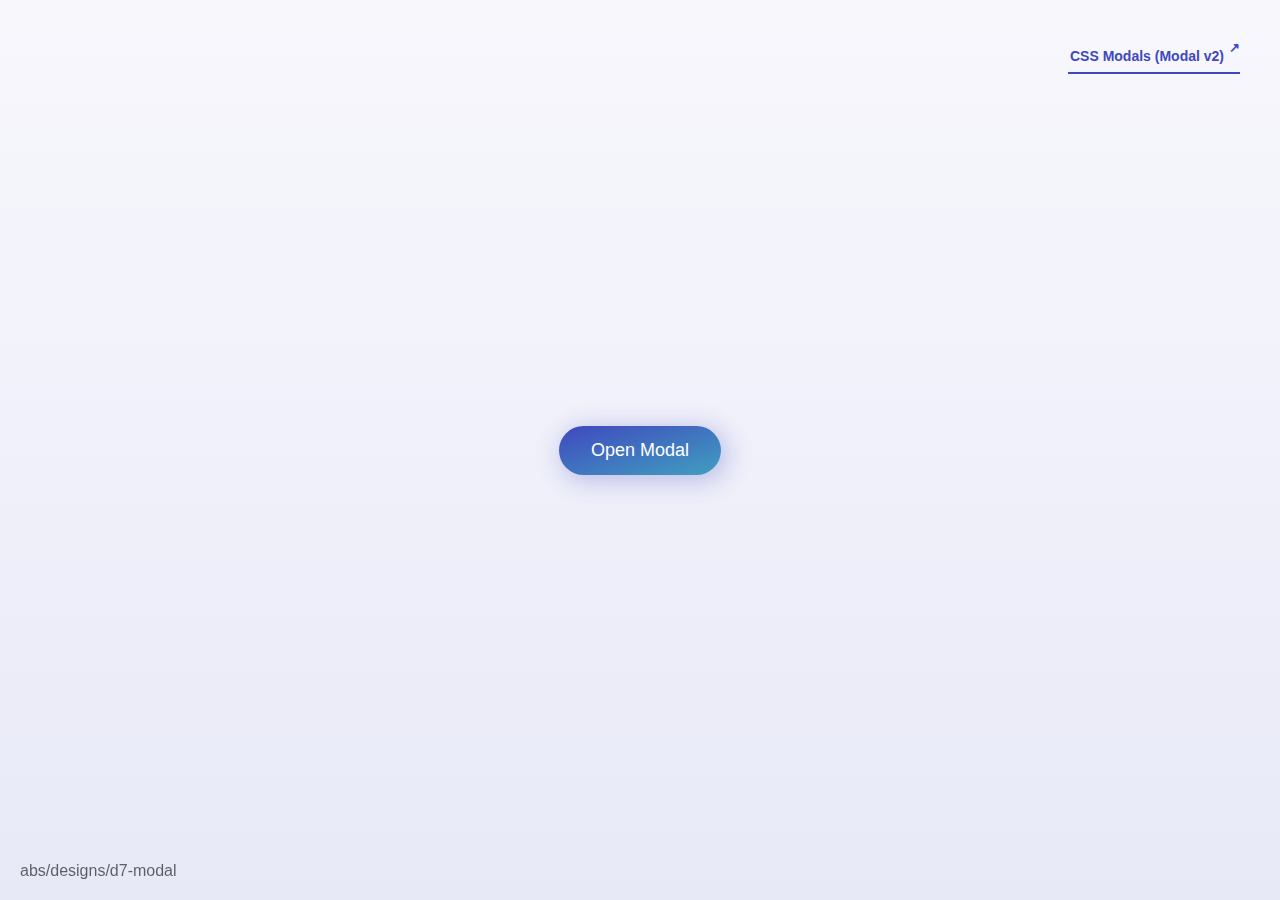
<file: modal/index.html>
<!DOCTYPE html>
<html lang="en">
<head>
    <meta charset="UTF-8">
    <meta name="viewport" content="width=device-width, initial-scale=1.0">
    <title>Document</title>
    <style>
        /* defaults */
/* =============================================== */
*,
*::after,
*::before {
  margin: 0;
  padding: 0;
  box-sizing: border-box;
}

html {
  font-size: 62.5%;
}

body {
  --light: hsl(0, 0%, 100%);
  --background: linear-gradient(to right bottom, hsl(236, 50%, 50%), hsl(195, 50%, 50%));

  display: flex;
  flex-direction: column;
  justify-content: center;
  align-items: center;

  font-family: -apple-system, BlinkMacSystemFont, 'Segoe UI', 'Open Sans', sans-serif;

  min-height: 100vh;
  background: linear-gradient(to bottom, hsl(236, 50%, 98%), hsl(236, 50%, 94%));
}

a,
a:link {
  font-family: inherit;
  text-decoration: none;
}

/* modal */
/* =============================================== */
.modal-container {
  position: fixed;
  top: 0;
  left: 0;
  z-index: 10;

  display: none;
  justify-content: center;
  align-items: center;

  width: 100%;
  height: 100%;

  background: hsla(0, 0%, 40%, .6);
}

/* using :target */
.modal-container:target {
  display: flex;
}

.modal {
  width: 60rem;
  padding: 4rem 2rem;
  border-radius: .8rem;

  color: var(--light);
  background: var(--background);
  box-shadow: .4rem .4rem 2.4rem .2rem hsla(236, 50%, 50%, 0.3);
  position: relative;

  overflow: hidden;
}

.modal__details {
  text-align: center;

  margin-bottom: 4rem;
  padding-bottom: 4rem;
  border-bottom: 1px solid hsla(0, 0%, 100%, .4);
}

.modal__title {
  font-size: 3.2rem;
}

.modal__description {
  margin-top: 2rem;

  font-size: 1.6rem;
  font-style: italic;
}

.modal__text {
  padding: 0 4rem;
  margin-bottom: 4rem;

  font-size: 1.6rem;
  line-height: 2;
}

.modal__text::before {
  content: '';

  position: absolute;
  top: 0%;
  left: 100%;
  transform: translate(-50%, -50%);

  width: 18rem;
  height: 18rem;
  border: 1px solid hsla(0, 0%, 100%, .2);
  border-radius: 100rem;

  pointer-events: none;
}

.modal__btn {
  padding: 1rem 1.6rem;
  border: 1px solid hsla(0, 0%, 100%, .4);
  border-radius: 100rem;

  color: inherit;
  background: transparent;
  font-size: 1.4rem;
  font-family: inherit;
  letter-spacing: .2rem;

  transition: .2s;
  cursor: pointer;
}

.modal__btn:hover,
.modal__btn:focus {
  border-color: hsla(0, 0%, 100%, .6);
  transform: translateY(-.2rem);
}

/* links */
/* =============================================== */
.link-1 {
  font-size: 1.8rem;

  color: var(--light);
  background: var(--background);
  box-shadow: .4rem .4rem 2.4rem .2rem hsla(236, 50%, 50%, 0.3);
  border-radius: 100rem;
  padding: 1.4rem 3.2rem;

  transition: .2s;
}

.link-1:hover,
.link-1:focus {
  transform: translateY(-.2rem);
  box-shadow: 0 0 4.4rem .2rem hsla(236, 50%, 50%, 0.4);
}

.link-2 {
  width: 4rem;
  height: 4rem;
  border: 1px solid hsla(0, 0%, 100%, .4);
  border-radius: 100rem;

  color: inherit;
  font-size: 2.2rem;

  position: absolute;
  top: 2rem;
  right: 2rem;

  display: flex;
  justify-content: center;
  align-items: center;

  transition: .2s;
}

.link-2::before {
  content: '×';

  transform: translateY(-.1rem);
}

.link-2:hover,
.link-2:focus {
  border-color: hsla(0, 0%, 100%, .6);
  transform: translateY(-.2rem);
}

/* Second Version Link */
/* =============================================== */
.second-version-link,
.second-version-link:link {
  color: hsl(236, 50%, 50%);
  padding: .8rem 1.6rem .8rem .2rem;
  border-bottom: 2px solid hsl(236, 50%, 50%);

  font-size: 1.4rem;
  font-weight: bold;

  position: absolute;
  top: 4rem;
  right: 4rem;
}

.second-version-link::after {
  content: '\2197';

  position: absolute;
  top: 0;
  right: 0;

  font-size: .9em;
}

.abs-site-link {
  position: fixed;
  bottom: 20px;
  left: 20px;
  color: hsla(0, 0%, 0%, .6);
  font-size: 1.6rem;
}
    </style>
</head>
<body>
    <a href="#modal-opened" class="link-1" id="modal-closed">Open Modal</a>

<div class="modal-container" id="modal-opened">
  <div class="modal">

    <div class="modal__details">
      <h1 class="modal__title">Modal Title</h1>
      <p class="modal__description">Sentence that will tell user what this modal is for or something.</p>
    </div>

    <p class="modal__text">Lorem ipsum dolor sit amet, consectetur adipisicing elit. Facilis ex dicta maiores libero minus obcaecati iste optio, eius labore repellendus.</p>

    <button class="modal__btn">Button &rarr;</button>

    <a href="#modal-closed" class="link-2"></a>

  </div>
</div>

<a href="https://codepen.io/AbubakerSaeed/full/eYOvKpY" class="second-version-link" target="_blank">CSS Modals (Modal v2)</a>

<a href="https://abubakersaeed.netlify.app/designs/d7-modal" class="abs-site-link" rel="nofollow noreferrer" target="_blank">abs/designs/d7-modal</a>
</body>
</html>
</file>
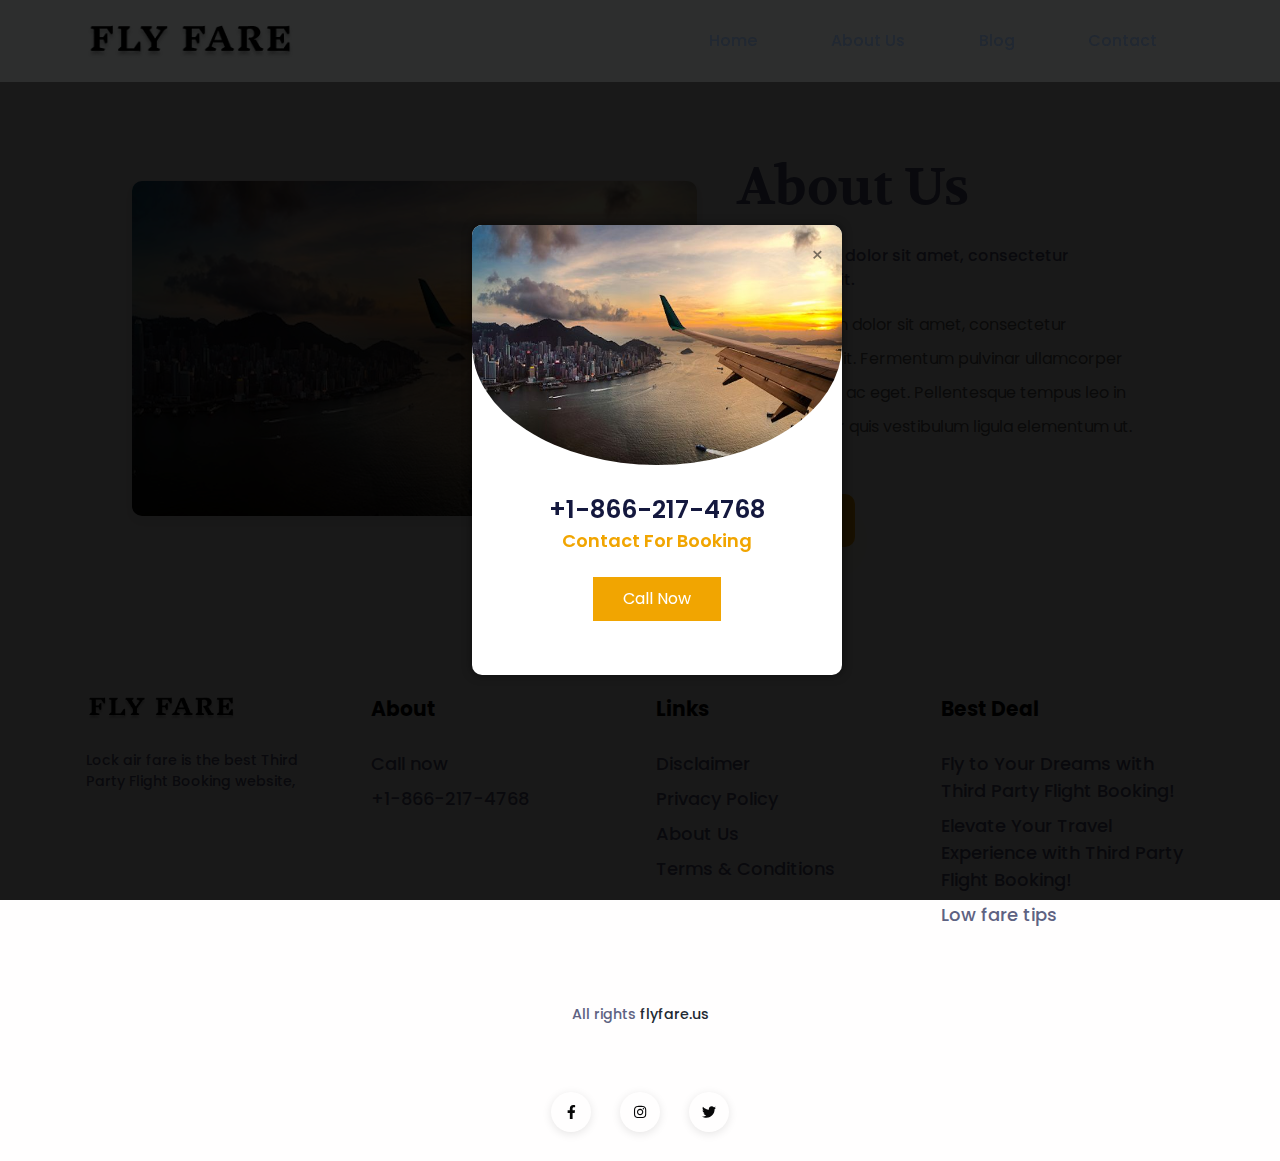
<file: about-us.html>
<!DOCTYPE html>
<html lang="en">

<head>
    <meta charset="utf-8">
    <meta http-equiv="X-UA-Compatible" content="IE=edge">
    <meta name="viewport" content="width=device-width, initial-scale=1">
  
    <title></title>
  
    <link rel="apple-touch-icon" sizes="180x180" href="assets/img/favicons/apple-touch-icon.png">
    <!--<link rel="icon" type="image/png" sizes="32x32" href="assets/img/favicons/favicon-32x32.png">-->
    <!--<link rel="icon" type="image/png" sizes="16x16" href="assets/img/favicons/favicon-16x16.png">-->
    <link rel="shortcut icon" type="image/x-icon" href="assets/img/favicons/favicon.ico">
    <link rel="manifest" href="assets/img/favicons/manifest.json">
    <!-- <meta name="msapplication-TileImage" content="assets/img/favicons/mstile-150x150.png"> -->
    <meta name="theme-color" content="#ffffff">
  
    <link rel="stylesheet" href="https://cdnjs.cloudflare.com/ajax/libs/font-awesome/6.4.2/css/all.min.css">
  
    <link href="assets/css/theme.css" rel="stylesheet" />
 <style>
  
  /* .container{
    margin-top: 90px;
  } */
  .responsive-container-block.bigContainer {
    padding-top: 60px !important;
  }
 
   .modal-window{
  /* position: fixed; */
  /* background-color: rgba(0, 0, 0,0.9 ); */
  /* top: 0;
  right: 0;
  bottom: 0; */
  left: 0;
  z-index: 999;
  /* visibility: hidden; */
  /* opacity: 0;
  pointer-events: none;
  transition: all 0.3s; */
}
#open-modal {
      display: none;
      position: fixed;
      top: 50%;
      left: 50%;
      transform: translate(-50%, -50%);
      padding: 20px;
      /* background-color: #f1f1f1; */
      /* border: 1px solid #888; */
      width: 80%;
      max-width: 400px;
      text-align: center;
    }

.single-box {
      flex-direction: column;
      width: 370px;
      color: #001346;
      background-color: #fff;
      align-self: center;
      box-shadow: 0 0 10px rgba(0, 0, 0, .5);
      cursor: pointer;
      border-radius: 10px;
      margin: 10px 0;
      z-index: 1;
      height: 450px;
    }

    .header-area.img1 {
      background-image: url(assets/img/gallery/Combating-jetlag-is-a-major-downside-of-long-haul-flights.-.jpg);
    }

    .header-area {
      border-radius: 10px 10px 50% 50%;
      padding: 120px 30px;
      position: relative;
      background-size: cover;
      background-position: center center;
    }

    .btn-close {
      position: absolute;
      top: 10px;
      right: 10px;
      background: none;
      border: none;
      font-size: 20px;
      color: #000;
      cursor: pointer;
    }

    .body-area {
      padding: 10px 30px;
      text-align: center;
    }

    .body-area h3 {
      font-size: 25px;
      margin: 20px 0 0;
    }

    .body-area h4 {
      color: #F1A501;
      font-size: 18px;
      margin: 5px 0;
    }

    .body-area p i {
      padding-right: 20px;
    }

    /* modal css */

    #modal-button {
      background: #F1A501;
      border: none;
      color: #fff;
      padding: 10px 30px;
      font-size: 16px;
    }

    #modal-container {
      display: none;
      position: fixed;
      left: 0;
      top: 0;
      z-index: 1;
      background-color: rgba(0, 0, 0, 0.7);
      height: 100%;
      width: 100%;
    }

    #modal-section {
      position: relative;
      background-color: #f7f7f7;
      width: 40%;
      margin: 7% auto;
      padding: 40px;
      border-radius: 15px;
      animation: animate .5s ease-in;
    }

    @keyframes animate {
      from {
        top: -300px;
        opacity: 0;
      }
      to {
        top: 0;
        opacity: 1;
      }
    }

    #modal-close-button {
      float: right;
      border: none;
      background: none;
      cursor: pointer;
    }

    #modal-title {
      text-align: center;
    }
    #main{
      width: 400px;
    position: absolute;
    top: 50%;
    left: 50%;
    transform: translate(-50%, -50%);
    padding: 2em;
    /* background: white; */
    }
    .overlay {
      display: none;
      position: fixed;
      top: 0;
      left: 0;
      width: 100%;
      height: 100%;
      background: rgba(0, 0, 0, 0.9); /* Black overlay with 70% opacity */
      z-index: 1; /* Place the overlay below the modal */
    }

 @media (max-width: 425px) {
    #main {
     left:44%;
    }
  }
    @media (max-width: 430px) {
    #main {
     left:45%;
    }
  }
 </style>
  </head>
<body onload="openModal()">
    
    <nav class="navbar navbar-expand-lg navbar-light fixed-top py-5 d-block backdrop padding-transition" data-navbar-on-scroll="data-navbar-on-scroll" style="background-image: none; background-color: rgba(249, 250, 253, 0.094);">
        <div class="container"><a class="navbar-brand" href="index.html"><img src="assets/img/FLY_FARE.png" height="34" alt="logo"></a>
          <button class="navbar-toggler" type="button" data-bs-toggle="collapse" data-bs-target="#navbarSupportedContent" aria-controls="navbarSupportedContent" aria-expanded="false" aria-label="Toggle navigation"><span class="navbar-toggler-icon"> </span></button>
          <div class="collapse navbar-collapse border-top border-lg-0 mt-4 mt-lg-0" id="navbarSupportedContent">
            <ul class="navbar-nav ms-auto pt-2 pt-lg-0 font-base align-items-lg-center align-items-start">
              <li class="nav-item px-3 px-xl-4"><a class="nav-link fw-medium" aria-current="page" href="index.html">Home</a>
              </li>
              <li class="nav-item px-3 px-xl-4"><a class="nav-link fw-medium" aria-current="page" href="#destination">About Us</a></li>
              <li class="nav-item px-3 px-xl-4"><a class="nav-link fw-medium" aria-current="page" href="blog.html">Blog</a>
              </li>
              <li class="nav-item px-3 px-xl-4"><a class="nav-link fw-medium" aria-current="page" href="contact.html">Contact</a></li>
              <!-- <li class="nav-item px-3 px-xl-4"><a class="nav-link fw-medium" aria-current="page" href="#!">Login</a></li>
                <li class="nav-item px-3 px-xl-4"><a class="btn btn-outline-dark order-1 order-lg-0 fw-medium" href="#!">Sign Up</a></li>
                <li class="nav-item dropdown px-3 px-lg-0"> <a class="d-inline-block ps-0 py-2 pe-3 text-decoration-none dropdown-toggle fw-medium" href="#" id="navbarDropdown" role="button" data-bs-toggle="dropdown" aria-expanded="false">EN</a>
                  <ul class="dropdown-menu dropdown-menu-end border-0 shadow-lg" style="border-radius:0.3rem;" aria-labelledby="navbarDropdown">
                    <li><a class="dropdown-item" href="#!">EN</a></li>
                    <li><a class="dropdown-item" href="#!">BN</a></li>
                  </ul>
                </li> -->
            </ul>
          </div>
        </div>
      </nav>
      <div class="container">
        <div class="responsive-container-block bigContainer">
            <div class="responsive-container-block Container">
              <img class="mainImg" src="assets/img/gallery/Combating-jetlag-is-a-major-downside-of-long-haul-flights.-.jpg">
              <div class="allText aboveText">
                <p class="fs-xl-10 fs-lg-8 fs-7 fw-bold font-cursive text-capitalize">
                    About Us
                </p>
                <p class="fw-medium">
                  Lorem ipsum dolor sit amet, consectetur adipiscing elit.
                </p>
                <p class="text-blk description">
                  Lorem ipsum dolor sit amet, consectetur adipiscing elit. Fermentum pulvinar ullamcorper suspendisse ac eget. Pellentesque tempus leo in ullamcorper quis vestibulum ligula elementum ut.
                </p>
                
                <a class="btn btn-primary btn-lg me-md-4 mb-3 mb-md-0 border-0 primary-btn-shadow" onclick="openModal()" role="button">Explore</a>
              </div>
            </div>
            
          </div>
      </div>
      <section class="pb-0 pb-lg-4">
        <div class="container">
          <div class="row">
            <div class="col-lg-3 col-md-7 col-12 mb-4 mb-md-6 mb-lg-0 order-0"> <img class="mb-4" src="assets/img/FLY_FARE.png" width="150" alt="jadoo">
              <p class="fs--1 text-secondary mb-0 fw-medium">Lock air fare is the best Third Party Flight Booking website,
              </p>
            </div>
            <div class="col-lg-3 col-md-7 col-12 mb-4 mb-md-6 mb-lg-0 order-0">
              <h4 class="footer-heading-color fw-bold font-sans-serif mb-3 mb-lg-4">About</h4>
              <ul class="list-unstyled mb-0">
                <!-- <li class="mb-2"><a class="link-900 fs-1 fw-medium text-decoration-none">About</a></li> -->
                <li class="mb-2"><a class="link-900 fs-1 fw-medium text-decoration-none">Call now</a></li>
                <li class="mb-2"><a class="link-900 fs-1 fw-medium text-decoration-none" href="tel: +1-866-217-4768">+1-866-217-4768</a></li>
              </ul>
            </div>
            <div class="col-lg-3 col-md-7 col-12 mb-4 mb-md-6 mb-lg-0 order-0">
              <h4 class="footer-heading-color fw-bold font-sans-serif mb-3 mb-lg-4">Links</h4>
              <ul class="list-unstyled mb-0">
                <li class="mb-2"><a class="link-900 fs-1 fw-medium text-decoration-none" href="#!">Disclaimer</a></li>
                <li class="mb-2"><a class="link-900 fs-1 fw-medium text-decoration-none" href="#!">Privacy Policy</a></li>
                <li class="mb-2"><a class="link-900 fs-1 fw-medium text-decoration-none" href="#!">About Us</a></li>
                <li class="mb-2"><a class="link-900 fs-1 fw-medium text-decoration-none" href="#!">Terms &amp; Conditions</a>
                </li>
              </ul>
            </div>
            <div class="col-lg-3 col-md-7 col-12 mb-4 mb-md-6 mb-lg-0 order-0">
              <h4 class="footer-heading-color fw-bold font-sans-serif mb-3 mb-lg-4">Best Deal</h4>
              <ul class="list-unstyled mb-0">
                <li class="mb-2"><a class="link-900 fs-1 fw-medium text-decoration-none" href="#!">Fly to Your Dreams with
                    Third Party Flight Booking!</a></li>
                <li class="mb-2"><a class="link-900 fs-1 fw-medium text-decoration-none" href="#!">Elevate Your Travel
                    Experience with Third Party Flight Booking!</a></li>
                <li class="mb-2"><a class="link-900 fs-1 fw-medium text-decoration-none" href="#!">Low fare tips</a></li>
              </ul>
            </div>
            <div class="col-lg-3 col-md-5 col-12 mb-4 mb-md-6 mb-lg-0 order-lg-4 order-md-1">
              <!-- <div class="icon-group mb-4"> <a class="text-decoration-none icon-item shadow-social" id="facebook" href="#!"><i class="fab fa-facebook-f"> </i></a><a class="text-decoration-none icon-item shadow-social" id="instagram" href="#!"><i class="fab fa-instagram"> </i></a><a class="text-decoration-none icon-item shadow-social" id="twitter" href="#!"><i class="fab fa-twitter"> </i></a></div> -->
              <!-- <h4 class="fw-medium font-sans-serif text-secondary mb-3">Discover our app</h4>
                <div class="d-flex align-items-center"> <a href="#!"> <img class="me-2" src="assets/img/play-store.png" alt="play store" /></a><a href="#!"> <img src="assets/img/apple-store.png" alt="apple store" /></a></div> -->
            </div>
          </div>
        </div><!-- end of .container-->
  
      </section>
      <!-- Modal -->
<!-- <div > -->

  <main class="main" id="top">
    <!-- Modal -->
<div class="overlay" id="overlay"></div>

<div id="open-modal" class="modal-window">
  
    <main id="main">
      <!-- Add close button here -->
      <button type="button" class="btn-close" aria-label="Close"></button>

      <div class="single-box">
        <div class="header-area img1">
          <!-- Add close button here -->
          <button id="close-modal-button" onclick="closeModal()" class="btn-close">×</button>
        </div>
        <div class="body-area">
          <h3>+1-866-217-4768</h3>
          <h4>Contact For Booking</h4>
          <!-- <p class="socials">
            <i class="fa fa-facebook"></i>
            <i class="fa fa-twitter"></i>
            <i class="fa fa-pinterest"></i>
            <i class="fa fa-linkedin"></i>
          </p> -->
          <button style="margin-top: 20px;" id="modal-button" onclick="callNow()">Call Now</button>
        </div>
      </div>

    </main>

</div>
<!-- end here -->
      <div class="py-5 text-center">
      
        <p class="mb-0 text-secondary fs--1 fw-medium txt1">All rights<span class="txt2"> <a href="https://flyfare.us/index.html">flyfare.us</a></span></p><div class="bar"></div><p></p>
        
          <!-- <span>www.codepen.io/</span> -->
        </div>
        <div class="icon-group mb-4" style="justify-content: center; display: flex; text-align: center; margin-top: 10px;"> <a class="text-decoration-none icon-item shadow-social" id="facebook" href="#!"><svg class="svg-inline--fa fa-facebook-f fa-w-10" aria-hidden="true" focusable="false" data-prefix="fab" data-icon="facebook-f" role="img" xmlns="http://www.w3.org/2000/svg" viewBox="0 0 320 512" data-fa-i2svg=""><path fill="currentColor" d="M279.14 288l14.22-92.66h-88.91v-60.13c0-25.35 12.42-50.06 52.24-50.06h40.42V6.26S260.43 0 225.36 0c-73.22 0-121.08 44.38-121.08 124.72v70.62H22.89V288h81.39v224h100.17V288z"></path></svg><!-- <i class="fab fa-facebook-f">
        </i> Font Awesome fontawesome.com --></a><a class="text-decoration-none icon-item shadow-social" id="instagram" href="#!"><svg class="svg-inline--fa fa-instagram fa-w-14" aria-hidden="true" focusable="false" data-prefix="fab" data-icon="instagram" role="img" xmlns="http://www.w3.org/2000/svg" viewBox="0 0 448 512" data-fa-i2svg=""><path fill="currentColor" d="M224.1 141c-63.6 0-114.9 51.3-114.9 114.9s51.3 114.9 114.9 114.9S339 319.5 339 255.9 287.7 141 224.1 141zm0 189.6c-41.1 0-74.7-33.5-74.7-74.7s33.5-74.7 74.7-74.7 74.7 33.5 74.7 74.7-33.6 74.7-74.7 74.7zm146.4-194.3c0 14.9-12 26.8-26.8 26.8-14.9 0-26.8-12-26.8-26.8s12-26.8 26.8-26.8 26.8 12 26.8 26.8zm76.1 27.2c-1.7-35.9-9.9-67.7-36.2-93.9-26.2-26.2-58-34.4-93.9-36.2-37-2.1-147.9-2.1-184.9 0-35.8 1.7-67.6 9.9-93.9 36.1s-34.4 58-36.2 93.9c-2.1 37-2.1 147.9 0 184.9 1.7 35.9 9.9 67.7 36.2 93.9s58 34.4 93.9 36.2c37 2.1 147.9 2.1 184.9 0 35.9-1.7 67.7-9.9 93.9-36.2 26.2-26.2 34.4-58 36.2-93.9 2.1-37 2.1-147.8 0-184.8zM398.8 388c-7.8 19.6-22.9 34.7-42.6 42.6-29.5 11.7-99.5 9-132.1 9s-102.7 2.6-132.1-9c-19.6-7.8-34.7-22.9-42.6-42.6-11.7-29.5-9-99.5-9-132.1s-2.6-102.7 9-132.1c7.8-19.6 22.9-34.7 42.6-42.6 29.5-11.7 99.5-9 132.1-9s102.7-2.6 132.1 9c19.6 7.8 34.7 22.9 42.6 42.6 11.7 29.5 9 99.5 9 132.1s2.7 102.7-9 132.1z"></path></svg><!-- <i class="fab fa-instagram"> </i> Font Awesome fontawesome.com --></a><a class="text-decoration-none icon-item shadow-social" id="twitter" href="#!"><svg class="svg-inline--fa fa-twitter fa-w-16" aria-hidden="true" focusable="false" data-prefix="fab" data-icon="twitter" role="img" xmlns="http://www.w3.org/2000/svg" viewBox="0 0 512 512" data-fa-i2svg=""><path fill="currentColor" d="M459.37 151.716c.325 4.548.325 9.097.325 13.645 0 138.72-105.583 298.558-298.558 298.558-59.452 0-114.68-17.219-161.137-47.106 8.447.974 16.568 1.299 25.34 1.299 49.055 0 94.213-16.568 130.274-44.832-46.132-.975-84.792-31.188-98.112-72.772 6.498.974 12.995 1.624 19.818 1.624 9.421 0 18.843-1.3 27.614-3.573-48.081-9.747-84.143-51.98-84.143-102.985v-1.299c13.969 7.797 30.214 12.67 47.431 13.319-28.264-18.843-46.781-51.005-46.781-87.391 0-19.492 5.197-37.36 14.294-52.954 51.655 63.675 129.3 105.258 216.365 109.807-1.624-7.797-2.599-15.918-2.599-24.04 0-57.828 46.782-104.934 104.934-104.934 30.213 0 57.502 12.67 76.67 33.137 23.715-4.548 46.456-13.32 66.599-25.34-7.798 24.366-24.366 44.833-46.132 57.827 21.117-2.273 41.584-8.122 60.426-16.243-14.292 20.791-32.161 39.308-52.628 54.253z"></path></svg><!-- <i class="fab fa-twitter"> </i> Font Awesome fontawesome.com --></a></div>

    <script src="vendors/@popperjs/popper.min.js"></script>
  <script src="vendors/bootstrap/bootstrap.min.js"></script>
  <script src="vendors/is/is.min.js"></script>
  <script src="https://polyfill.io/v3/polyfill.min.js?features=window.scroll"></script>
  <script src="vendors/fontawesome/all.min.js"></script>
  <script src="assets/js/theme.js"></script>
  <script>
    // Function to open the modal
    function openModal() {
      var modal = document.getElementById('open-modal');
      var overlay = document.getElementById('overlay');
      modal.style.display = 'block';
      overlay.style.display = 'block';
    }
  
    // Function to close the modal
    function closeModal() {
      var modal = document.getElementById('open-modal');
      var overlay = document.getElementById('overlay');
      modal.style.display = 'none';
      overlay.style.display = 'none';
    }
    function callNow() {
    // Replace '123456789' with your actual phone number
    window.location.href = 'tel:+1-866-217-4768';
  }
  </script>
  <link
    href="https://fonts.googleapis.com/css2?family=Poppins:wght@400;500;600;700&amp;family=Volkhov:wght@700&amp;display=swap"
    rel="stylesheet">
</body>
</html>
</file>
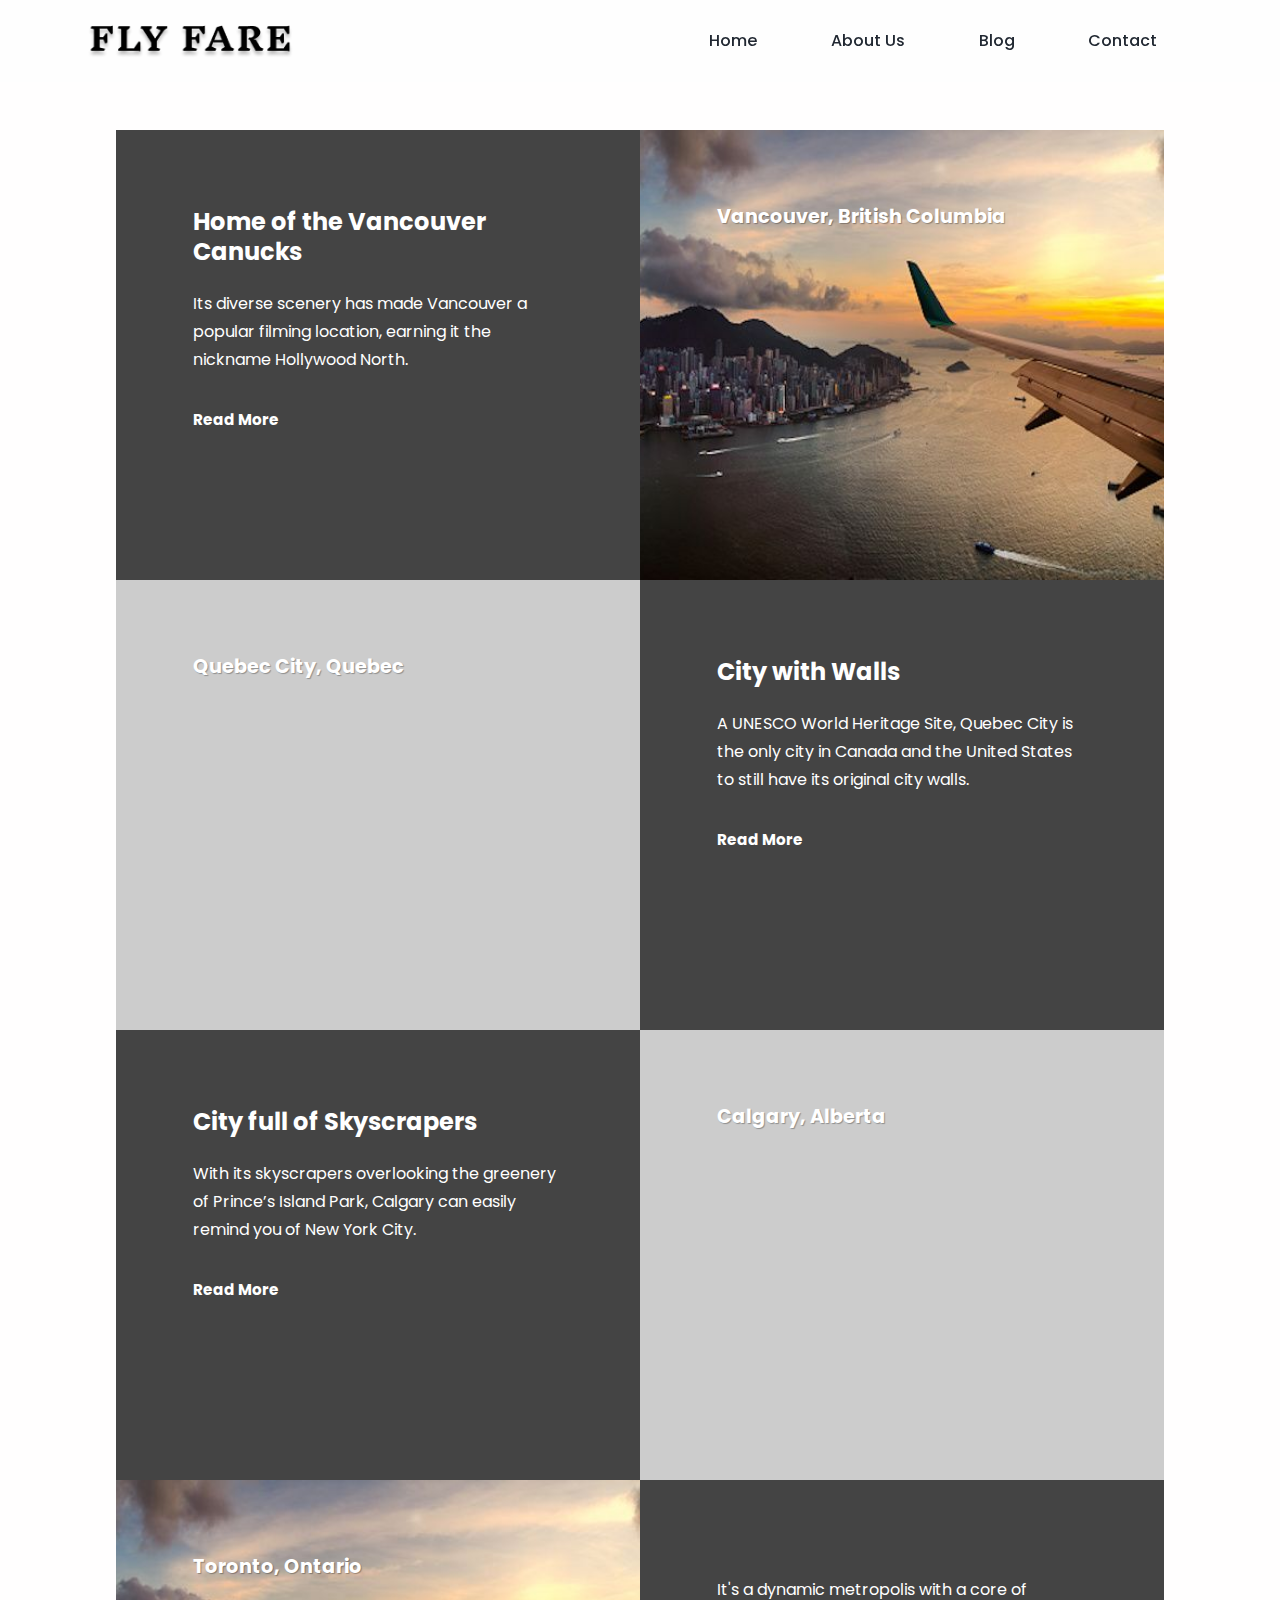
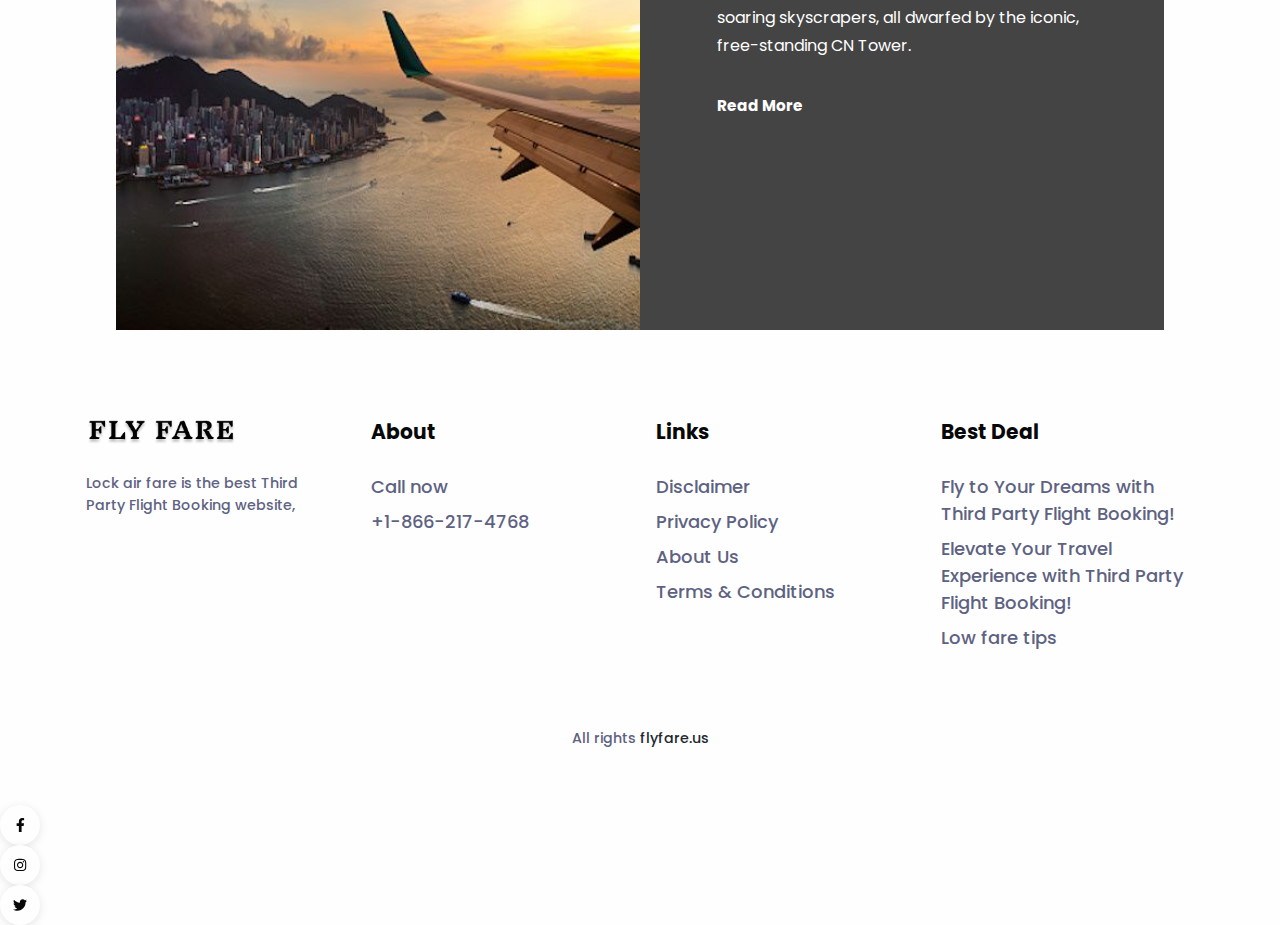
<file: blog.html>
<!DOCTYPE html>
<html lang="en">

<head>
    <meta charset="utf-8">
    <meta http-equiv="X-UA-Compatible" content="IE=edge">
    <meta name="viewport" content="width=device-width, initial-scale=1">
  
    <title></title>
  
    <link rel="apple-touch-icon" sizes="180x180" href="assets/img/favicons/apple-touch-icon.png">
    <!--<link rel="icon" type="image/png" sizes="32x32" href="assets/img/favicons/favicon-32x32.png">-->
    <!--<link rel="icon" type="image/png" sizes="16x16" href="assets/img/favicons/favicon-16x16.png">-->
    <link rel="shortcut icon" type="image/x-icon" href="assets/img/favicons/favicon.ico">
    <link rel="manifest" href="assets/img/favicons/manifest.json">
    <!-- <meta name="msapplication-TileImage" content="assets/img/favicons/mstile-150x150.png"> -->
    <meta name="theme-color" content="#ffffff">
  
    <link rel="stylesheet" href="https://cdnjs.cloudflare.com/ajax/libs/font-awesome/6.4.2/css/all.min.css">
  
    <link href="assets/css/theme.css" rel="stylesheet" />
 
  </head>
<body>
    <nav class="navbar navbar-expand-lg navbar-light fixed-top py-5 d-block backdrop padding-transition" data-navbar-on-scroll="data-navbar-on-scroll" style="background-image: none; background-color: rgba(249, 250, 253, 0.094);">
        <div class="container"><a class="navbar-brand" href="index.html"><img src="assets/img/FLY_FARE.png" height="34" alt="logo"></a>
          <button class="navbar-toggler" type="button" data-bs-toggle="collapse" data-bs-target="#navbarSupportedContent" aria-controls="navbarSupportedContent" aria-expanded="false" aria-label="Toggle navigation"><span class="navbar-toggler-icon"> </span></button>
          <div class="collapse navbar-collapse border-top border-lg-0 mt-4 mt-lg-0" id="navbarSupportedContent">
            <ul class="navbar-nav ms-auto pt-2 pt-lg-0 font-base align-items-lg-center align-items-start">
              <li class="nav-item px-3 px-xl-4"><a class="nav-link fw-medium" aria-current="page" href="index.html">Home</a>
              </li>
              <li class="nav-item px-3 px-xl-4"><a class="nav-link fw-medium" aria-current="page" href="about-us.html">About Us</a></li>
              <li class="nav-item px-3 px-xl-4"><a class="nav-link fw-medium" aria-current="page" href="#booking">Blog</a>
              </li>
              <li class="nav-item px-3 px-xl-4"><a class="nav-link fw-medium" aria-current="page" href="contact.html">Contact</a></li>
              <!-- <li class="nav-item px-3 px-xl-4"><a class="nav-link fw-medium" aria-current="page" href="#!">Login</a></li>
                <li class="nav-item px-3 px-xl-4"><a class="btn btn-outline-dark order-1 order-lg-0 fw-medium" href="#!">Sign Up</a></li>
                <li class="nav-item dropdown px-3 px-lg-0"> <a class="d-inline-block ps-0 py-2 pe-3 text-decoration-none dropdown-toggle fw-medium" href="#" id="navbarDropdown" role="button" data-bs-toggle="dropdown" aria-expanded="false">EN</a>
                  <ul class="dropdown-menu dropdown-menu-end border-0 shadow-lg" style="border-radius:0.3rem;" aria-labelledby="navbarDropdown">
                    <li><a class="dropdown-item" href="#!">EN</a></li>
                    <li><a class="dropdown-item" href="#!">BN</a></li>
                  </ul>
                </li> -->
            </ul>
          </div>
        </div>
      </nav>
      <div class="container">
        <div class="responsive-container-block bigContainer">
          
            <div class="o--grid">
              <div class="o--grid__item o--grid--one">
                <div class="o--grid__content">
                  <div class="o--grid__title o--grid__title--small">Home of the Vancouver Canucks</div>
                  <div class="o--grid__text">Its diverse scenery has made Vancouver a popular filming location, earning it the nickname Hollywood North.</div>
                  <a class="o--grid__link">Read More</a>
                </div>
              </div>
              <div class="o--grid__item o--grid--two">
                <div class="o--grid__content">
                  <div class="o--grid__title">Vancouver, British Columbia</div>
                </div>
              </div>
              <div class="o--grid__item o--grid--three">
                <div class="o--grid__content">
                  <div class="o--grid__title">Quebec City, Quebec</div>
                </div>
              </div>
              <div class="o--grid__item o--grid--four">
                <div class="o--grid__content">
                  <div class="o--grid__title o--grid__title--small">City with Walls</div>
                  <div class="o--grid__text">A UNESCO World Heritage Site, Quebec City is the only city in Canada and the United States to still have its original city walls.</div>
                  <a class="o--grid__link">Read More</a>
                </div>
              </div>
              <div class="o--grid__item o--grid--five">
                <div class="o--grid__content">
                  <div class="o--grid__title o--grid__title--small">City full of Skyscrapers</div>
                  <div class="o--grid__text">With its skyscrapers overlooking the greenery of Prince’s Island Park, Calgary can easily remind you of New York City.</div>
                  <a class="o--grid__link">Read More</a>
                </div>
              </div>
              <div class="o--grid__item o--grid--six">
                <div class="o--grid__content">
                  <div class="o--grid__title">Calgary, Alberta</div>
                </div>
              </div>
              <div class="o--grid__item o--grid--seven">
                <div class="o--grid__content">
                  <div class="o--grid__title">Toronto, Ontario</div>
                </div>
              </div>
              <div class="o--grid__item o--grid--eight">
                <div class="o--grid__content">
                  <!-- <div class="o--grid__title o--grid__title--small">Dynamic Metropolis</div> -->
                  <div class="o--grid__text"> It's a dynamic metropolis with a core of soaring skyscrapers, all dwarfed by the iconic, free-standing CN Tower.</div>
                  <a class="o--grid__link">Read More</a>
                </div>
              </div>
            </div>
          </div>
      </div>
      <section class="pb-0 pb-lg-4">
        <div class="container">
          <div class="row">
            <div class="col-lg-3 col-md-7 col-12 mb-4 mb-md-6 mb-lg-0 order-0"> <img class="mb-4" src="assets/img/FLY_FARE.png" width="150" alt="jadoo">
              <p class="fs--1 text-secondary mb-0 fw-medium">Lock air fare is the best Third Party Flight Booking website,
              </p>
            </div>
            <div class="col-lg-3 col-md-7 col-12 mb-4 mb-md-6 mb-lg-0 order-0">
              <h4 class="footer-heading-color fw-bold font-sans-serif mb-3 mb-lg-4">About</h4>
              <ul class="list-unstyled mb-0">
                <!-- <li class="mb-2"><a class="link-900 fs-1 fw-medium text-decoration-none">About</a></li> -->
                <li class="mb-2"><a class="link-900 fs-1 fw-medium text-decoration-none">Call now</a></li>
                <li class="mb-2"><a class="link-900 fs-1 fw-medium text-decoration-none" href="tel :+1-866-217-4768">+1-866-217-4768</a></li>
              </ul>
            </div>
            <div class="col-lg-3 col-md-7 col-12 mb-4 mb-md-6 mb-lg-0 order-0">
              <h4 class="footer-heading-color fw-bold font-sans-serif mb-3 mb-lg-4">Links</h4>
              <ul class="list-unstyled mb-0">
                <li class="mb-2"><a class="link-900 fs-1 fw-medium text-decoration-none" href="#!">Disclaimer</a></li>
                <li class="mb-2"><a class="link-900 fs-1 fw-medium text-decoration-none" href="#!">Privacy Policy</a></li>
                <li class="mb-2"><a class="link-900 fs-1 fw-medium text-decoration-none" href="#!">About Us</a></li>
                <li class="mb-2"><a class="link-900 fs-1 fw-medium text-decoration-none" href="#!">Terms &amp; Conditions</a>
                </li>
              </ul>
            </div>
            <div class="col-lg-3 col-md-7 col-12 mb-4 mb-md-6 mb-lg-0 order-0">
              <h4 class="footer-heading-color fw-bold font-sans-serif mb-3 mb-lg-4">Best Deal</h4>
              <ul class="list-unstyled mb-0">
                <li class="mb-2"><a class="link-900 fs-1 fw-medium text-decoration-none" href="#!">Fly to Your Dreams with
                    Third Party Flight Booking!</a></li>
                <li class="mb-2"><a class="link-900 fs-1 fw-medium text-decoration-none" href="#!">Elevate Your Travel
                    Experience with Third Party Flight Booking!</a></li>
                <li class="mb-2"><a class="link-900 fs-1 fw-medium text-decoration-none" href="#!">Low fare tips</a></li>
              </ul>
            </div>
            <div class="col-lg-3 col-md-5 col-12 mb-4 mb-md-6 mb-lg-0 order-lg-4 order-md-1">
              <!-- <div class="icon-group mb-4"> <a class="text-decoration-none icon-item shadow-social" id="facebook" href="#!"><i class="fab fa-facebook-f"> </i></a><a class="text-decoration-none icon-item shadow-social" id="instagram" href="#!"><i class="fab fa-instagram"> </i></a><a class="text-decoration-none icon-item shadow-social" id="twitter" href="#!"><i class="fab fa-twitter"> </i></a></div> -->
              <!-- <h4 class="fw-medium font-sans-serif text-secondary mb-3">Discover our app</h4>
                <div class="d-flex align-items-center"> <a href="#!"> <img class="me-2" src="assets/img/play-store.png" alt="play store" /></a><a href="#!"> <img src="assets/img/apple-store.png" alt="apple store" /></a></div> -->
            </div>
          </div>
        </div><!-- end of .container-->
  
      </section>
      <div class="py-5 text-center">
      
        <p class="mb-0 text-secondary fs--1 fw-medium txt1">All rights<span class="txt2"> <a href="https://flyfare.us/index.html">flyfare.us</a></span></p><div class="bar"></div><p></p>
        
          <!-- <span>www.codepen.io/</span> -->
        </div>
        <div class=" style="justify-content: center; display: flex; text-align: center; margin-top: 10px;"> <a class="text-decoration-none icon-item shadow-social" id="facebook" href="#!"><svg class="svg-inline--fa fa-facebook-f fa-w-10" aria-hidden="true" focusable="false" data-prefix="fab" data-icon="facebook-f" role="img" xmlns="http://www.w3.org/2000/svg" viewBox="0 0 320 512" data-fa-i2svg=""><path fill="currentColor" d="M279.14 288l14.22-92.66h-88.91v-60.13c0-25.35 12.42-50.06 52.24-50.06h40.42V6.26S260.43 0 225.36 0c-73.22 0-121.08 44.38-121.08 124.72v70.62H22.89V288h81.39v224h100.17V288z"></path></svg><!-- <i class="fab fa-facebook-f">
        </i> Font Awesome fontawesome.com --></a><a class="text-decoration-none icon-item shadow-social" id="instagram" href="#!"><svg class="svg-inline--fa fa-instagram fa-w-14" aria-hidden="true" focusable="false" data-prefix="fab" data-icon="instagram" role="img" xmlns="http://www.w3.org/2000/svg" viewBox="0 0 448 512" data-fa-i2svg=""><path fill="currentColor" d="M224.1 141c-63.6 0-114.9 51.3-114.9 114.9s51.3 114.9 114.9 114.9S339 319.5 339 255.9 287.7 141 224.1 141zm0 189.6c-41.1 0-74.7-33.5-74.7-74.7s33.5-74.7 74.7-74.7 74.7 33.5 74.7 74.7-33.6 74.7-74.7 74.7zm146.4-194.3c0 14.9-12 26.8-26.8 26.8-14.9 0-26.8-12-26.8-26.8s12-26.8 26.8-26.8 26.8 12 26.8 26.8zm76.1 27.2c-1.7-35.9-9.9-67.7-36.2-93.9-26.2-26.2-58-34.4-93.9-36.2-37-2.1-147.9-2.1-184.9 0-35.8 1.7-67.6 9.9-93.9 36.1s-34.4 58-36.2 93.9c-2.1 37-2.1 147.9 0 184.9 1.7 35.9 9.9 67.7 36.2 93.9s58 34.4 93.9 36.2c37 2.1 147.9 2.1 184.9 0 35.9-1.7 67.7-9.9 93.9-36.2 26.2-26.2 34.4-58 36.2-93.9 2.1-37 2.1-147.8 0-184.8zM398.8 388c-7.8 19.6-22.9 34.7-42.6 42.6-29.5 11.7-99.5 9-132.1 9s-102.7 2.6-132.1-9c-19.6-7.8-34.7-22.9-42.6-42.6-11.7-29.5-9-99.5-9-132.1s-2.6-102.7 9-132.1c7.8-19.6 22.9-34.7 42.6-42.6 29.5-11.7 99.5-9 132.1-9s102.7-2.6 132.1 9c19.6 7.8 34.7 22.9 42.6 42.6 11.7 29.5 9 99.5 9 132.1s2.7 102.7-9 132.1z"></path></svg><!-- <i class="fab fa-instagram"> </i> Font Awesome fontawesome.com --></a><a class="text-decoration-none icon-item shadow-social" id="twitter" href="#!"><svg class="svg-inline--fa fa-twitter fa-w-16" aria-hidden="true" focusable="false" data-prefix="fab" data-icon="twitter" role="img" xmlns="http://www.w3.org/2000/svg" viewBox="0 0 512 512" data-fa-i2svg=""><path fill="currentColor" d="M459.37 151.716c.325 4.548.325 9.097.325 13.645 0 138.72-105.583 298.558-298.558 298.558-59.452 0-114.68-17.219-161.137-47.106 8.447.974 16.568 1.299 25.34 1.299 49.055 0 94.213-16.568 130.274-44.832-46.132-.975-84.792-31.188-98.112-72.772 6.498.974 12.995 1.624 19.818 1.624 9.421 0 18.843-1.3 27.614-3.573-48.081-9.747-84.143-51.98-84.143-102.985v-1.299c13.969 7.797 30.214 12.67 47.431 13.319-28.264-18.843-46.781-51.005-46.781-87.391 0-19.492 5.197-37.36 14.294-52.954 51.655 63.675 129.3 105.258 216.365 109.807-1.624-7.797-2.599-15.918-2.599-24.04 0-57.828 46.782-104.934 104.934-104.934 30.213 0 57.502 12.67 76.67 33.137 23.715-4.548 46.456-13.32 66.599-25.34-7.798 24.366-24.366 44.833-46.132 57.827 21.117-2.273 41.584-8.122 60.426-16.243-14.292 20.791-32.161 39.308-52.628 54.253z"></path></svg><!-- <i class="fab fa-twitter"> </i> Font Awesome fontawesome.com --></a></div>

    <script src="vendors/@popperjs/popper.min.js"></script>
  <script src="vendors/bootstrap/bootstrap.min.js"></script>
  <script src="vendors/is/is.min.js"></script>
  <script src="https://polyfill.io/v3/polyfill.min.js?features=window.scroll"></script>
  <script src="vendors/fontawesome/all.min.js"></script>
  <script src="assets/js/theme.js"></script>

  <link
    href="https://fonts.googleapis.com/css2?family=Poppins:wght@400;500;600;700&amp;family=Volkhov:wght@700&amp;display=swap"
    rel="stylesheet">
</body>
</html>
</file>
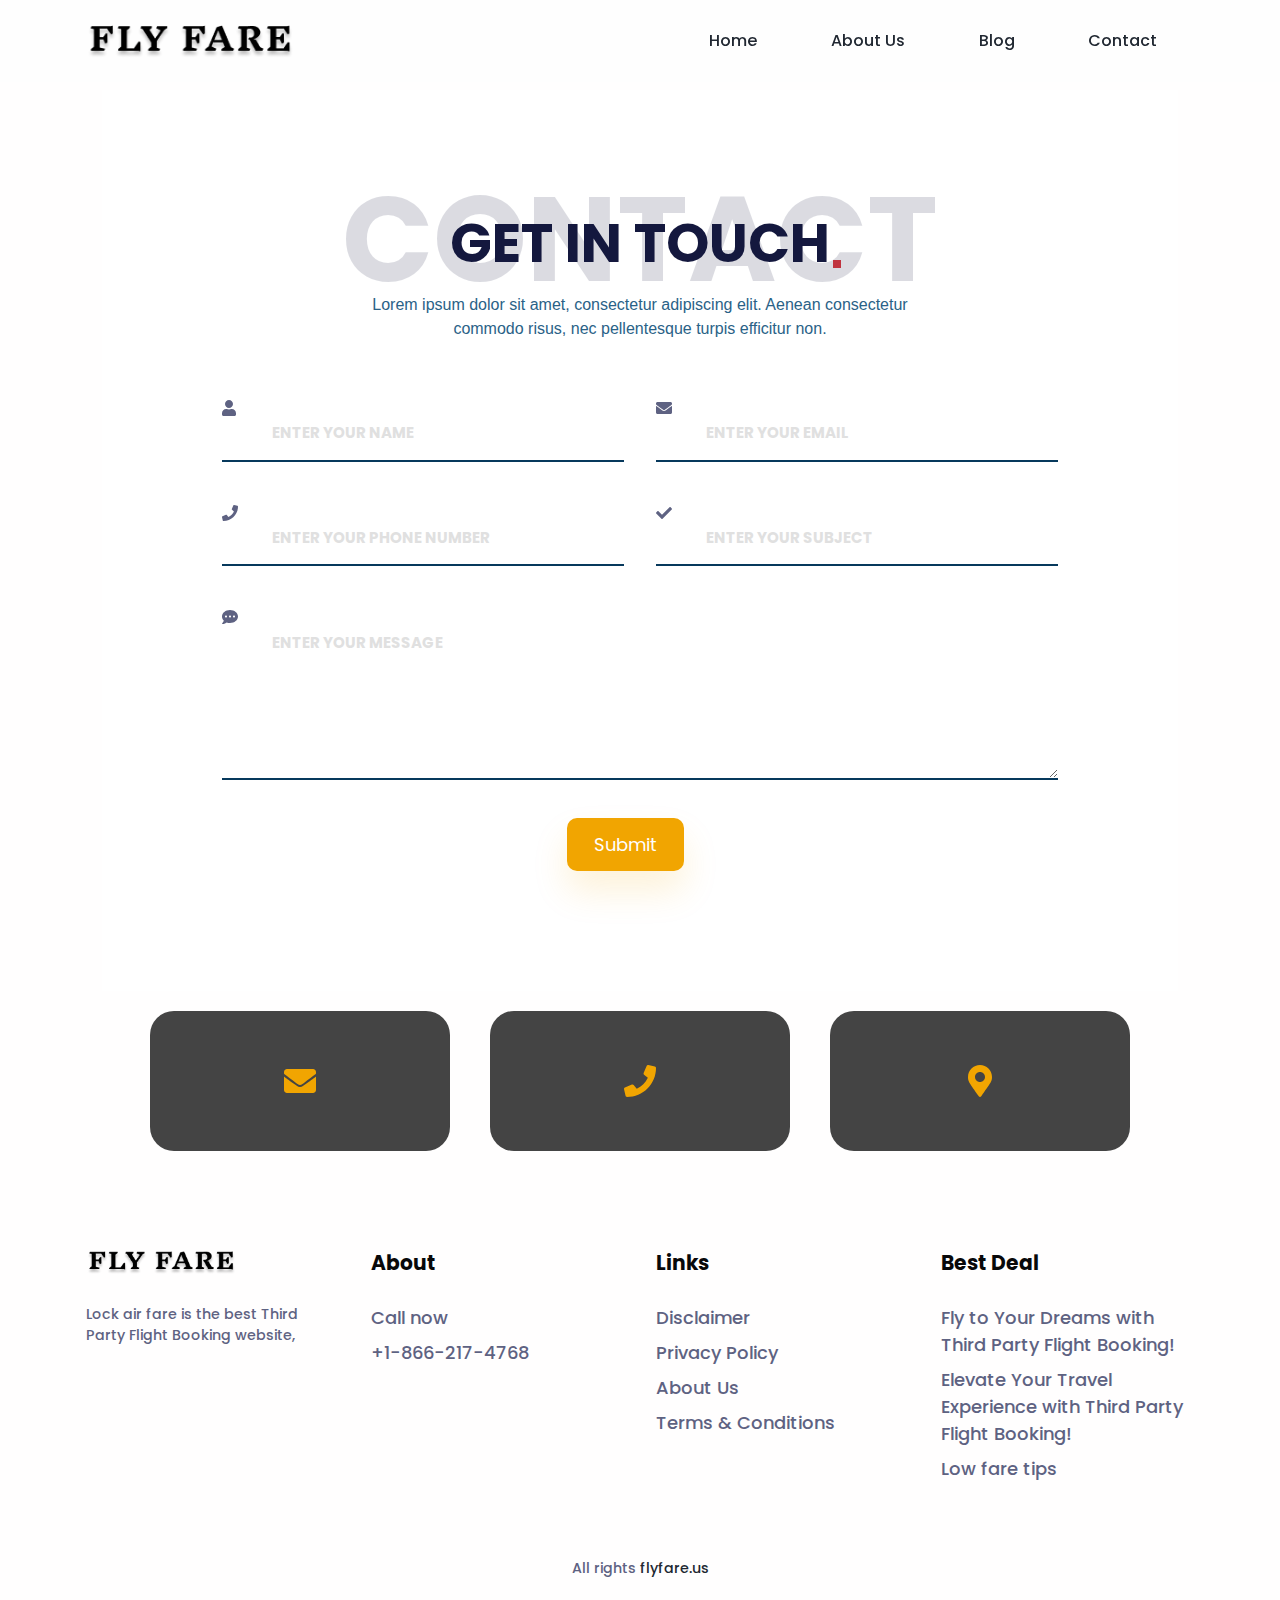
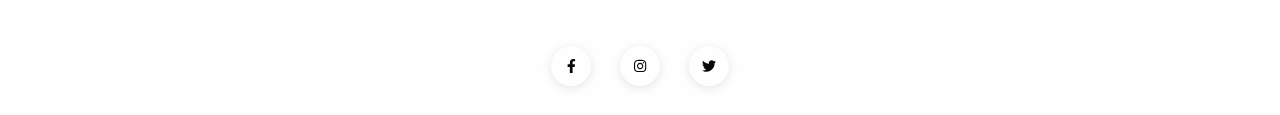
<file: contact.html>
<!DOCTYPE html>
<html lang="en">
    <head>
        <meta charset="utf-8">
        <meta http-equiv="X-UA-Compatible" content="IE=edge">
        <meta name="viewport" content="width=device-width, initial-scale=1">
      
        <title></title>
      
        <link rel="apple-touch-icon" sizes="180x180" href="assets/img/favicons/apple-touch-icon.png">
        <!--<link rel="icon" type="image/png" sizes="32x32" href="assets/img/favicons/favicon-32x32.png">-->
        <!--<link rel="icon" type="image/png" sizes="16x16" href="assets/img/favicons/favicon-16x16.png">-->
        <link rel="shortcut icon" type="image/x-icon" href="assets/img/favicons/favicon.ico">
        <link rel="manifest" href="assets/img/favicons/manifest.json">
        <!-- <meta name="msapplication-TileImage" content="assets/img/favicons/mstile-150x150.png"> -->
        <meta name="theme-color" content="#ffffff">
      
        <link rel="stylesheet" href="https://cdnjs.cloudflare.com/ajax/libs/font-awesome/6.4.2/css/all.min.css">
        <link rel="stylesheet" href="https://cdnjs.cloudflare.com/ajax/libs/font-awesome/4.7.0/css/font-awesome.min.css">
        <link href="assets/css/theme.css" rel="stylesheet" />
     <style>
        
        .contact-info{
    width: 100%;
    display: flex;
    justify-content: center;
    flex-wrap: wrap;
}

.card{
    position: relative;
    flex: 1;
    max-width: 300px;
    height: 140px;
    background-color: #444;
    margin: 20px;
    cursor: pointer;
    display: flex;
    align-items: center;
    justify-content: center;
}

.icon-card{
    font-size: 32px;
    color: #F1A501;
    transition: .3s linear;
}

.card:hover .icon-card{
    transform: scale(4);
    opacity: 0;
}

.card-content h3,
.card-content span{
    position: absolute;
    left: 50%;
    transform: translateX(-50%);
    font-size: 16px;
    opacity: 0;
}

.card-content h3{
    top: 20px;
    text-transform: uppercase;
    color: #F1A501;
}

.card-content span{
    bottom: 20px;
    color: #fff;
    font-weight: 500;
}

.card:hover h3{
    opacity: 1;
    top: 46px;
    transition: .3s linear .3s;
}

.card:hover span{
    opacity: 1;
    bottom: 46px;
    transition: .3s linear .3s;
}


@media screen and (max-width:900px){
    .card{
        flex: 100%;
        max-width: 500px;
    }
}
     </style>
      </head>
<body>

    <nav class="navbar navbar-expand-lg navbar-light fixed-top py-5 d-block backdrop padding-transition" data-navbar-on-scroll="data-navbar-on-scroll" style="background-image: none; background-color: rgba(249, 250, 253, 0.094);">
        <div class="container"><a class="navbar-brand" href="index.html"><img src="assets/img/FLY_FARE.png" height="34" alt="logo"></a>
          <button class="navbar-toggler" type="button" data-bs-toggle="collapse" data-bs-target="#navbarSupportedContent" aria-controls="navbarSupportedContent" aria-expanded="false" aria-label="Toggle navigation"><span class="navbar-toggler-icon"> </span></button>
          <div class="collapse navbar-collapse border-top border-lg-0 mt-4 mt-lg-0" id="navbarSupportedContent">
            <ul class="navbar-nav ms-auto pt-2 pt-lg-0 font-base align-items-lg-center align-items-start">
              <li class="nav-item px-3 px-xl-4"><a class="nav-link fw-medium" aria-current="page" href="index.html">Home</a>
              </li>
              <li class="nav-item px-3 px-xl-4"><a class="nav-link fw-medium" aria-current="page" href="about-us.html">About Us</a></li>
              <li class="nav-item px-3 px-xl-4"><a class="nav-link fw-medium" aria-current="page" href="blog.html">Blog</a>
              </li>
              <li class="nav-item px-3 px-xl-4"><a class="nav-link fw-medium" aria-current="page" href="contact.html">Contact</a></li>
              <!-- <li class="nav-item px-3 px-xl-4"><a class="nav-link fw-medium" aria-current="page" href="#!">Login</a></li>
                <li class="nav-item px-3 px-xl-4"><a class="btn btn-outline-dark order-1 order-lg-0 fw-medium" href="#!">Sign Up</a></li>
                <li class="nav-item dropdown px-3 px-lg-0"> <a class="d-inline-block ps-0 py-2 pe-3 text-decoration-none dropdown-toggle fw-medium" href="#" id="navbarDropdown" role="button" data-bs-toggle="dropdown" aria-expanded="false">EN</a>
                  <ul class="dropdown-menu dropdown-menu-end border-0 shadow-lg" style="border-radius:0.3rem;" aria-labelledby="navbarDropdown">
                    <li><a class="dropdown-item" href="#!">EN</a></li>
                    <li><a class="dropdown-item" href="#!">BN</a></li>
                  </ul>
                </li> -->
            </ul>
          </div>
        </div>
      </nav>
    <div class="container">
      <div>
        <!-- START CONTACT SECTION -->
        <div class="container">
          <div class="section-contact">
            <div class="row justify-content-center">
              <div class="col-12 col-lg-10 col-xl-8">
                <div class="header-section text-center">
                  <h2 class="title">Get In Touch
                    <span class="dot"></span>
                    <span class="big-title">CONTACT</span>
                  </h2>
                  <p class="description">Lorem ipsum dolor sit amet, consectetur adipiscing elit. Aenean consectetur commodo risus, nec pellentesque turpis efficitur non.</p>
                  
                </div>
              </div>
            </div>
            <div class="form-contact">
              <form>
                <div class="row">
                  <div class="col-md-6">
                    <div class="single-input">
                      <i class="fas fa-user"></i>
                      <input type="text" name="name" placeholder="ENTER YOUR NAME">
                    </div>
                  </div>
                  <div class="col-md-6">
                    <div class="single-input">
                      <i class="fas fa-envelope"></i>
                      <input type="text" name="email" placeholder="ENTER YOUR EMAIL">
                    </div>
                  </div>
                  <div class="col-md-6">
                    <div class="single-input">
                      <i class="fas fa-phone"></i>
                      <input type="text" name="phoneNumber" placeholder="ENTER YOUR PHONE NUMBER">
                    </div>
                  </div>
                  <div class="col-md-6">
                    <div class="single-input">
                      <i class="fas fa-check"></i>
                      <input type="text" name="subject" placeholder="ENTER YOUR SUBJECT">
                    </div>
                  </div>
                  <div class="col-12">
                    <div class="single-input">
                      <i class="fas fa-comment-dots"></i>
                      <textarea placeholder="ENTER YOUR MESSAGE"></textarea>
                    </div>
                  </div>
                  <div class="col-12">
                    <div class="submit-input text-center">
                      <a style="margin-top: 31px;"
                class="btn btn-primary btn-lg me-md-4 mb-3 mb-md-0 border-0 primary-btn-shadow" onclick="openModal()"
                role="button">Submit</a>
                    </div>
                  </div>
                </div>
              </form>
            </div>
          </div>
        </div>
        <!-- / END CONTACT SECTION -->
        </div>
        <div class="contact-info">
          <div class="card">
            <i class="icon-card fas fa-envelope"></i>
            <div class="card-content">
              <h3>Email</h3>
              <span>contact@flyfare.us</span>
            </div>
          </div>
        
          <div class="card">
            <i class="icon-card fas fa-phone"></i>
            <div class="card-content">
              <h3>Contact</h3>
              <span>+1-866-217-4768</span>
            </div>
          </div>
        
          <div class="card">
            <i class="icon-card fas fa-map-marker-alt"></i>
            <div class="card-content">
              <h3>Location</h3>
              <span>India</span>
            </div>
          </div>
        </div>
         
    </div>
    <section class="pb-0 pb-lg-4">
        <div class="container">
          <div class="row">
            <div class="col-lg-3 col-md-7 col-12 mb-4 mb-md-6 mb-lg-0 order-0"> <img class="mb-4" src="assets/img/FLY_FARE.png" width="150" alt="jadoo">
              <p class="fs--1 text-secondary mb-0 fw-medium">Lock air fare is the best Third Party Flight Booking website,
              </p>
            </div>
            <div class="col-lg-3 col-md-7 col-12 mb-4 mb-md-6 mb-lg-0 order-0">
              <h4 class="footer-heading-color fw-bold font-sans-serif mb-3 mb-lg-4">About</h4>
              <ul class="list-unstyled mb-0">
                <!-- <li class="mb-2"><a class="link-900 fs-1 fw-medium text-decoration-none">About</a></li> -->
                <li class="mb-2"><a class="link-900 fs-1 fw-medium text-decoration-none">Call now</a></li>
                <li class="mb-2"><a class="link-900 fs-1 fw-medium text-decoration-none" href="tel: +1-866-217-4768">+1-866-217-4768</a></li>
              </ul>
            </div>
            <div class="col-lg-3 col-md-7 col-12 mb-4 mb-md-6 mb-lg-0 order-0">
              <h4 class="footer-heading-color fw-bold font-sans-serif mb-3 mb-lg-4">Links</h4>
              <ul class="list-unstyled mb-0">
                <li class="mb-2"><a class="link-900 fs-1 fw-medium text-decoration-none" href="#!">Disclaimer</a></li>
                <li class="mb-2"><a class="link-900 fs-1 fw-medium text-decoration-none" href="#!">Privacy Policy</a></li>
                <li class="mb-2"><a class="link-900 fs-1 fw-medium text-decoration-none" href="#!">About Us</a></li>
                <li class="mb-2"><a class="link-900 fs-1 fw-medium text-decoration-none" href="#!">Terms &amp; Conditions</a>
                </li>
              </ul>
            </div>
            <div class="col-lg-3 col-md-7 col-12 mb-4 mb-md-6 mb-lg-0 order-0">
              <h4 class="footer-heading-color fw-bold font-sans-serif mb-3 mb-lg-4">Best Deal</h4>
              <ul class="list-unstyled mb-0">
                <li class="mb-2"><a class="link-900 fs-1 fw-medium text-decoration-none" href="#!">Fly to Your Dreams with
                    Third Party Flight Booking!</a></li>
                <li class="mb-2"><a class="link-900 fs-1 fw-medium text-decoration-none" href="#!">Elevate Your Travel
                    Experience with Third Party Flight Booking!</a></li>
                <li class="mb-2"><a class="link-900 fs-1 fw-medium text-decoration-none" href="#!">Low fare tips</a></li>
              </ul>
            </div>
            <div class="col-lg-3 col-md-5 col-12 mb-4 mb-md-6 mb-lg-0 order-lg-4 order-md-1">
              <!-- <div class="icon-group mb-4"> <a class="text-decoration-none icon-item shadow-social" id="facebook" href="#!"><i class="fab fa-facebook-f"> </i></a><a class="text-decoration-none icon-item shadow-social" id="instagram" href="#!"><i class="fab fa-instagram"> </i></a><a class="text-decoration-none icon-item shadow-social" id="twitter" href="#!"><i class="fab fa-twitter"> </i></a></div> -->
              <!-- <h4 class="fw-medium font-sans-serif text-secondary mb-3">Discover our app</h4>
                <div class="d-flex align-items-center"> <a href="#!"> <img class="me-2" src="assets/img/play-store.png" alt="play store" /></a><a href="#!"> <img src="assets/img/apple-store.png" alt="apple store" /></a></div> -->
            </div>
          </div>
        </div><!-- end of .container-->
  
      </section>
      <div class="py-5 text-center">
      
        <p class="mb-0 text-secondary fs--1 fw-medium txt1">All rights<span class="txt2"> <a href="https://flyfare.us/index.html">flyfare.us</a></span></p><div class="bar"></div><p></p>
        
          <!-- <span>www.codepen.io/</span> -->
        </div>
        <div class="icon-group mb-4" style="justify-content: center; display: flex; text-align: center; margin-top: 10px;"> <a class="text-decoration-none icon-item shadow-social" id="facebook" href="#!"><svg class="svg-inline--fa fa-facebook-f fa-w-10" aria-hidden="true" focusable="false" data-prefix="fab" data-icon="facebook-f" role="img" xmlns="http://www.w3.org/2000/svg" viewBox="0 0 320 512" data-fa-i2svg=""><path fill="currentColor" d="M279.14 288l14.22-92.66h-88.91v-60.13c0-25.35 12.42-50.06 52.24-50.06h40.42V6.26S260.43 0 225.36 0c-73.22 0-121.08 44.38-121.08 124.72v70.62H22.89V288h81.39v224h100.17V288z"></path></svg><!-- <i class="fab fa-facebook-f">
        </i> Font Awesome fontawesome.com --></a><a class="text-decoration-none icon-item shadow-social" id="instagram" href="#!"><svg class="svg-inline--fa fa-instagram fa-w-14" aria-hidden="true" focusable="false" data-prefix="fab" data-icon="instagram" role="img" xmlns="http://www.w3.org/2000/svg" viewBox="0 0 448 512" data-fa-i2svg=""><path fill="currentColor" d="M224.1 141c-63.6 0-114.9 51.3-114.9 114.9s51.3 114.9 114.9 114.9S339 319.5 339 255.9 287.7 141 224.1 141zm0 189.6c-41.1 0-74.7-33.5-74.7-74.7s33.5-74.7 74.7-74.7 74.7 33.5 74.7 74.7-33.6 74.7-74.7 74.7zm146.4-194.3c0 14.9-12 26.8-26.8 26.8-14.9 0-26.8-12-26.8-26.8s12-26.8 26.8-26.8 26.8 12 26.8 26.8zm76.1 27.2c-1.7-35.9-9.9-67.7-36.2-93.9-26.2-26.2-58-34.4-93.9-36.2-37-2.1-147.9-2.1-184.9 0-35.8 1.7-67.6 9.9-93.9 36.1s-34.4 58-36.2 93.9c-2.1 37-2.1 147.9 0 184.9 1.7 35.9 9.9 67.7 36.2 93.9s58 34.4 93.9 36.2c37 2.1 147.9 2.1 184.9 0 35.9-1.7 67.7-9.9 93.9-36.2 26.2-26.2 34.4-58 36.2-93.9 2.1-37 2.1-147.8 0-184.8zM398.8 388c-7.8 19.6-22.9 34.7-42.6 42.6-29.5 11.7-99.5 9-132.1 9s-102.7 2.6-132.1-9c-19.6-7.8-34.7-22.9-42.6-42.6-11.7-29.5-9-99.5-9-132.1s-2.6-102.7 9-132.1c7.8-19.6 22.9-34.7 42.6-42.6 29.5-11.7 99.5-9 132.1-9s102.7-2.6 132.1 9c19.6 7.8 34.7 22.9 42.6 42.6 11.7 29.5 9 99.5 9 132.1s2.7 102.7-9 132.1z"></path></svg><!-- <i class="fab fa-instagram"> </i> Font Awesome fontawesome.com --></a><a class="text-decoration-none icon-item shadow-social" id="twitter" href="#!"><svg class="svg-inline--fa fa-twitter fa-w-16" aria-hidden="true" focusable="false" data-prefix="fab" data-icon="twitter" role="img" xmlns="http://www.w3.org/2000/svg" viewBox="0 0 512 512" data-fa-i2svg=""><path fill="currentColor" d="M459.37 151.716c.325 4.548.325 9.097.325 13.645 0 138.72-105.583 298.558-298.558 298.558-59.452 0-114.68-17.219-161.137-47.106 8.447.974 16.568 1.299 25.34 1.299 49.055 0 94.213-16.568 130.274-44.832-46.132-.975-84.792-31.188-98.112-72.772 6.498.974 12.995 1.624 19.818 1.624 9.421 0 18.843-1.3 27.614-3.573-48.081-9.747-84.143-51.98-84.143-102.985v-1.299c13.969 7.797 30.214 12.67 47.431 13.319-28.264-18.843-46.781-51.005-46.781-87.391 0-19.492 5.197-37.36 14.294-52.954 51.655 63.675 129.3 105.258 216.365 109.807-1.624-7.797-2.599-15.918-2.599-24.04 0-57.828 46.782-104.934 104.934-104.934 30.213 0 57.502 12.67 76.67 33.137 23.715-4.548 46.456-13.32 66.599-25.34-7.798 24.366-24.366 44.833-46.132 57.827 21.117-2.273 41.584-8.122 60.426-16.243-14.292 20.791-32.161 39.308-52.628 54.253z"></path></svg><!-- <i class="fab fa-twitter"> </i> Font Awesome fontawesome.com --></a></div>

    <script src="vendors/@popperjs/popper.min.js"></script>
  <script src="vendors/bootstrap/bootstrap.min.js"></script>
  <script src="vendors/is/is.min.js"></script>
  <script src="https://polyfill.io/v3/polyfill.min.js?features=window.scroll"></script>
  <script src="vendors/fontawesome/all.min.js"></script>
  <script src="assets/js/theme.js"></script>

  <link
    href="https://fonts.googleapis.com/css2?family=Poppins:wght@400;500;600;700&amp;family=Volkhov:wght@700&amp;display=swap"
    rel="stylesheet">
</body>
</html>
</file>
